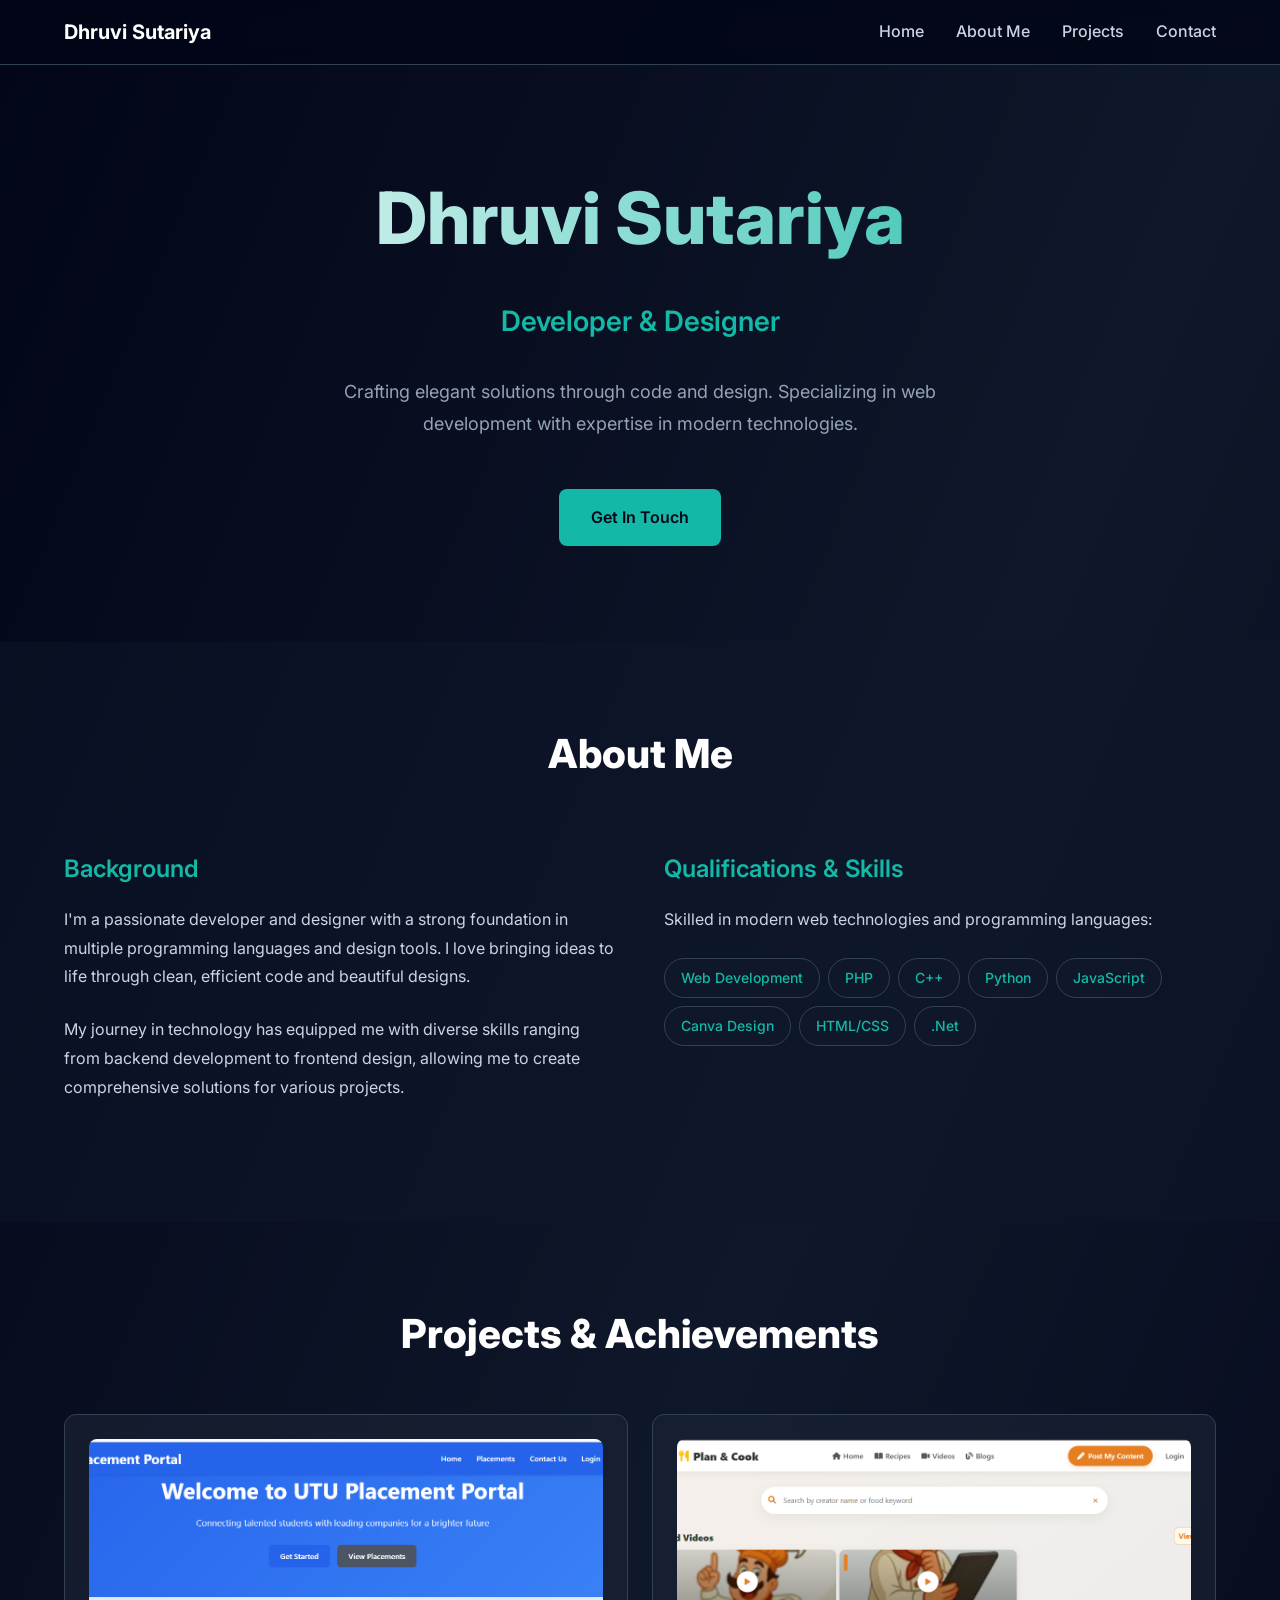
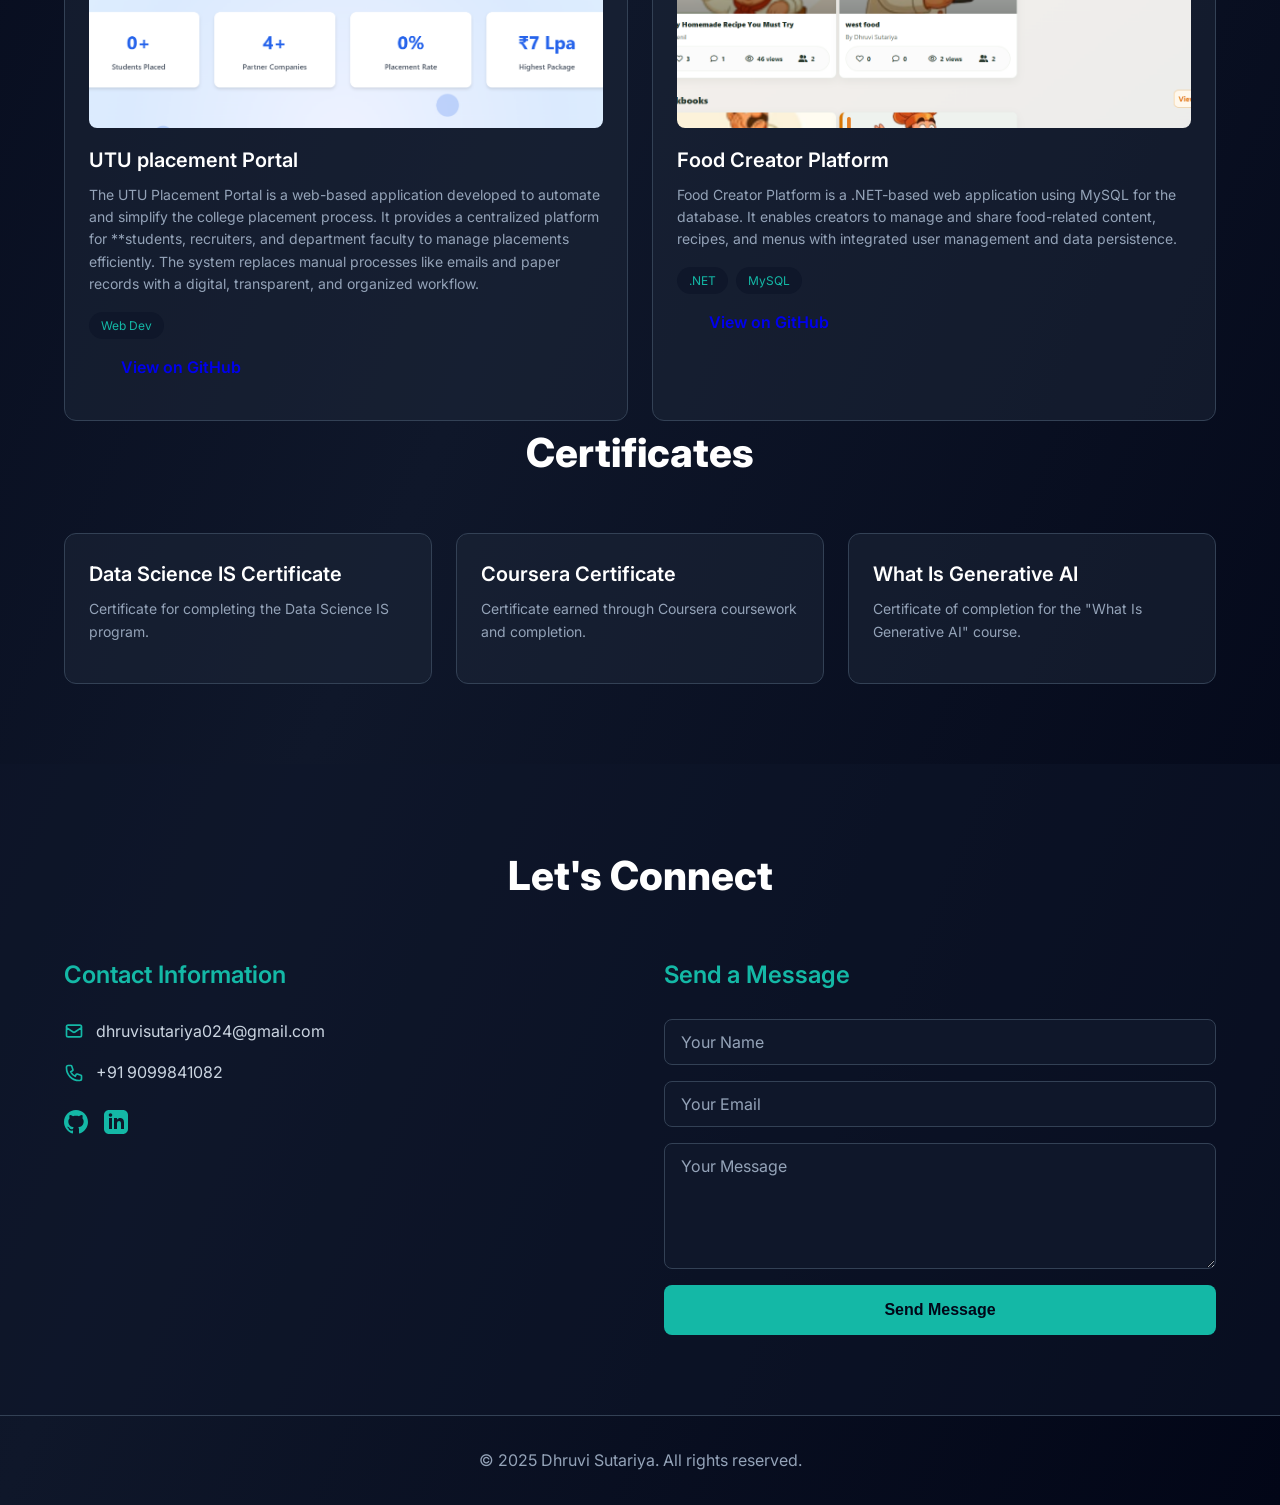
<file: index.html>
<!DOCTYPE html>
<html lang="en">
<head>
    <meta charset="UTF-8">
    <meta name="viewport" content="width=device-width, initial-scale=1.0">
    <title>Dhruvi Sutariya - Portfolio</title>
    <link rel="stylesheet" href="styles.css">
    <link rel="preconnect" href="https://fonts.googleapis.com">
    <link rel="preconnect" href="https://fonts.gstatic.com" crossorigin>
    <link href="https://fonts.googleapis.com/css2?family=Inter:wght@300;400;600;700;800&display=swap" rel="stylesheet">
</head>
<body>
    <!-- Navigation -->
    <nav id="navbar">
        <div class="container">
            <h1 class="logo">Dhruvi Sutariya</h1>
            
            <div class="nav-links" id="navLinks">
                <a href="#home" class="nav-link">Home</a>
                <a href="#about" class="nav-link">About Me</a>
                <a href="#projects" class="nav-link">Projects</a>
                <a href="#contact" class="nav-link">Contact</a>
            </div>

            <button class="menu-toggle" id="menuToggle">
                <span></span>
                <span></span>
                <span></span>
            </button>
        </div>
    </nav>

    <!-- Hero Section -->
    <section id="home" class="hero">
        <div class="container">
            <h2 class="hero-title">Dhruvi Sutariya</h2>
            <p class="hero-subtitle">Developer & Designer</p>
            <p class="hero-description">
                Crafting elegant solutions through code and design. Specializing in web development with expertise in modern technologies.
            </p>
            <a href="#contact" class="btn btn-primary">Get In Touch</a>
        </div>
    </section>

    <!-- About Me Section -->
    <section id="about" class="about">
        <div class="container">
            <h3 class="section-title">About Me</h3>
            
            <div class="about-grid">
                <div class="about-card">
                    <h4 class="about-subtitle">Background</h4>
                    <p class="about-text">
                        I'm a passionate developer and designer with a strong foundation in multiple programming languages and design tools. I love bringing ideas to life through clean, efficient code and beautiful designs.
                    </p>
                    <p class="about-text">
                        My journey in technology has equipped me with diverse skills ranging from backend development to frontend design, allowing me to create comprehensive solutions for various projects.
                    </p>
                </div>

                <div class="about-card">
                    <h4 class="about-subtitle">Qualifications & Skills</h4>
                    <p class="about-text">Skilled in modern web technologies and programming languages:</p>
                    <div class="skills-container">
                        <span class="skill-tag">Web Development</span>
                        <span class="skill-tag">PHP</span>
                        <span class="skill-tag">C++</span>
                        <span class="skill-tag">Python</span>
                        <span class="skill-tag">JavaScript</span>
                        <span class="skill-tag">Canva Design</span>
                        <span class="skill-tag">HTML/CSS</span>
                        <span class="skill-tag">.Net</span>

                    </div>
                </div>
            </div>
        </div>
    </section>

    <!-- Projects Section -->
    <section id="projects" class="projects">
        <div class="container">
            <h3 class="section-title">Projects & Achievements</h3>
            
            <div class="projects-grid">
                <div class="project-card">
                    <div class="project-image">
                        <img src="images/utu.png" alt="UTU Placement Portal">
                    </div>
                    
                    <h4 class="project-title">UTU placement Portal</h4>
                    <p class="project-description">
                        The UTU Placement Portal is a web-based application developed to automate and simplify the college placement process.  
It provides a centralized platform for **students, recruiters, and department faculty to manage placements efficiently.

The system replaces manual processes like emails and paper records with a digital, transparent, and organized workflow.
                    </p>
                    <div class="project-tags">
                        <span class="tag">Web Dev</span>
                        
                    </div>
                    <div class="project-actions">
                        <a class="btn btn-secondary" href="https://github.com/Dhruvi7425/UTU-Placement-Portal-" target="_blank" rel="noopener noreferrer">View on GitHub</a>
                    </div>
                </div>


                <div class="project-card">
                    <div class="project-image">
                        <img src="images/food-creator.png" alt="Food Creator Platform">
                    </div>
                    <h4 class="project-title">Food Creator Platform</h4>
                    <p class="project-description">
                        Food Creator Platform is a .NET-based web application using MySQL for the database. It enables creators to manage and share food-related content, recipes, and menus with integrated user management and data persistence.
                    </p>
                    <div class="project-tags">
                        <span class="tag">.NET</span>
                        <span class="tag">MySQL</span>
                    </div>
                    <div class="project-actions">
                        <a class="btn btn-secondary" href="https://github.com/Dhruvi7425/Food-Creator-Platform" target="_blank" rel="noopener noreferrer">View on GitHub</a>
                    </div>
                    
                </div>
            </div>

            <div class="certificate-section">
                <h3 class="section-title">Certificates</h3>
                <div class="projects-grid">
                    <div class="project-card">
                        <h4 class="project-title">Data Science IS Certificate</h4>
                        <p class="project-description">
                            Certificate for completing the Data Science IS program.
                        </p>
                    </div>

                    <div class="project-card">
                        <h4 class="project-title">Coursera Certificate</h4>
                        <p class="project-description">
                            Certificate earned through Coursera coursework and completion.
                        </p>
                    </div>

                    <div class="project-card">
                        <h4 class="project-title">What Is Generative AI</h4>
                        <p class="project-description">
                            Certificate of completion for the "What Is Generative AI" course.
                        </p>
                    </div>
                </div>
            </div>
        </div>
    </section>

    <!-- Contact Section -->
    <section id="contact" class="contact">
        <div class="container">
            <h3 class="section-title">Let's Connect</h3>
            
            <div class="contact-grid">
                <div class="contact-info">
                    <h4 class="contact-subtitle">Contact Information</h4>
                    <div class="contact-item">
                        <svg class="icon" fill="none" stroke="currentColor" viewBox="0 0 24 24">
                            <path stroke-linecap="round" stroke-linejoin="round" stroke-width="2" d="M3 8l7.89 5.26a2 2 0 002.22 0L21 8M5 19h14a2 2 0 002-2V7a2 2 0 00-2-2H5a2 2 0 00-2 2v10a2 2 0 002 2z"/>
                        </svg>
                        <a href="mailto:dhruvisutariya024@gmail.com">dhruvisutariya024@gmail.com</a>
                    </div>
                    <div class="contact-item">
                        <svg class="icon" fill="none" stroke="currentColor" viewBox="0 0 24 24">
                            <path stroke-linecap="round" stroke-linejoin="round" stroke-width="2" d="M3 5a2 2 0 012-2h3.28a1 1 0 01.948.684l1.498 4.493a1 1 0 01-.502 1.21l-2.257 1.13a11.042 11.042 0 005.516 5.516l1.13-2.257a1 1 0 011.21-.502l4.493 1.498a1 1 0 01.684.949V19a2 2 0 01-2 2h-1C9.716 21 3 14.284 3 6V5z"/>
                        </svg>
                        <a href="tel:+1234567890">+91 9099841082</a>
                    </div>
                    <div class="social-links">
                        <a href="https://github.com/Dhruvi7425" target="_blank" rel="noopener noreferrer">
                            <svg class="icon" fill="currentColor" viewBox="0 0 24 24">
                                <path d="M12 0c-6.626 0-12 5.373-12 12 0 5.302 3.438 9.8 8.207 11.387.599.111.793-.261.793-.577v-2.234c-3.338.726-4.033-1.416-4.033-1.416-.546-1.387-1.333-1.756-1.333-1.756-1.089-.745.083-.729.083-.729 1.205.084 1.839 1.237 1.839 1.237 1.07 1.834 2.807 1.304 3.492.997.107-.775.418-1.305.762-1.604-2.665-.305-5.467-1.334-5.467-5.931 0-1.311.469-2.381 1.236-3.221-.124-.303-.535-1.524.117-3.176 0 0 1.008-.322 3.301 1.23.957-.266 1.983-.399 3.003-.404 1.02.005 2.047.138 3.006.404 2.291-1.552 3.297-1.23 3.297-1.23.653 1.653.242 2.874.118 3.176.77.84 1.235 1.911 1.235 3.221 0 4.609-2.807 5.624-5.479 5.921.43.372.823 1.102.823 2.222v3.293c0 .319.192.694.801.576 4.765-1.589 8.199-6.086 8.199-11.386 0-6.627-5.373-12-12-12z"/>
                            </svg>
                        </a>
                        <a href="https://www.linkedin.com/in/dhruvi-sutariya-509b7a373/" target="_blank" rel="noopener noreferrer">
                            <svg class="icon" fill="currentColor" viewBox="0 0 24 24">
                                <path d="M19 0h-14c-2.761 0-5 2.239-5 5v14c0 2.761 2.239 5 5 5h14c2.762 0 5-2.239 5-5v-14c0-2.761-2.238-5-5-5zm-11 19h-3v-11h3v11zm-1.5-12.268c-.966 0-1.75-.79-1.75-1.764s.784-1.764 1.75-1.764 1.75.79 1.75 1.764-.783 1.764-1.75 1.764zm13.5 12.268h-3v-5.604c0-3.368-4-3.113-4 0v5.604h-3v-11h3v1.765c1.396-2.586 7-2.777 7 2.476v6.759z"/>
                            </svg>
                        </a>
                    </div>
                </div>

                <div class="contact-form-wrapper">
                    <h4 class="contact-subtitle">Send a Message</h4>
                    <form id="contactForm" class="contact-form">
                        <input 
                            type="text" 
                            name="name" 
                            placeholder="Your Name" 
                            required
                            class="form-input"
                        >
                        <input 
                            type="email" 
                            name="email" 
                            placeholder="Your Email" 
                            required
                            class="form-input"
                        >
                        <textarea 
                            name="message" 
                            placeholder="Your Message" 
                            required
                            rows="5"
                            class="form-textarea"
                        ></textarea>
                        <button type="submit" class="btn btn-primary btn-full">Send Message</button>
                        <div id="formStatus" class="form-status"></div>
                    </form>
                </div>
            </div>
        </div>
    </section>

    <!-- Footer -->
    <footer class="footer">
        <div class="container">
            <p>&copy; 2025 Dhruvi Sutariya. All rights reserved.</p>
        </div>
    </footer>

    <script src="script.js"></script>
</body>
</html>
</file>
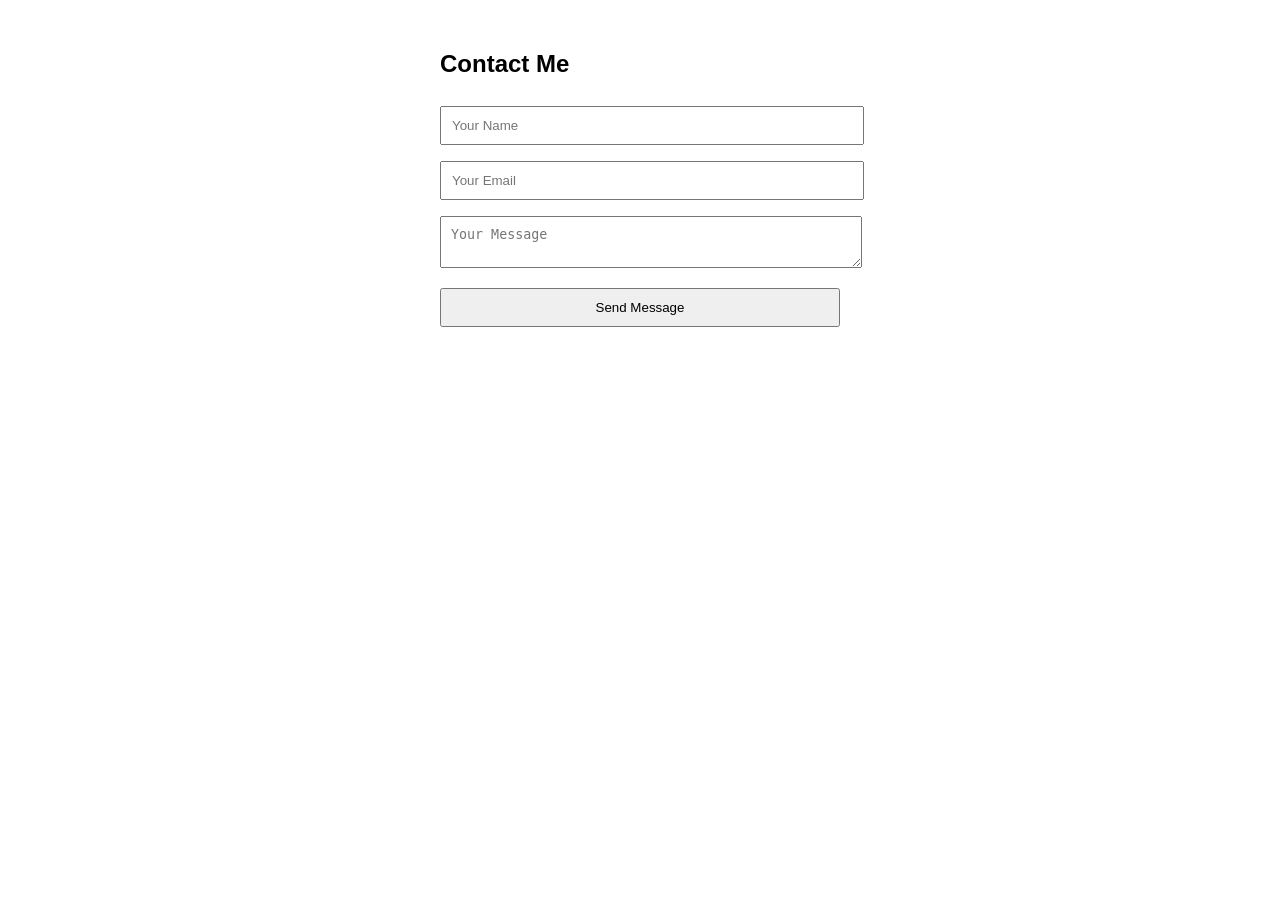
<file: contact.html>
<!DOCTYPE html>
<html lang="en">
<head>
  <meta charset="UTF-8">
  <title>Contact Me</title>
  <meta name="viewport" content="width=device-width, initial-scale=1.0">

  <style>
    body {
      font-family: Arial, sans-serif;
    }

    .contact-box {
      max-width: 400px;
      margin: 50px auto;
    }

    input, textarea, button {
      width: 100%;
      padding: 10px;
      margin: 8px 0;
    }

    button {
      cursor: pointer;
    }
  </style>
</head>
<body>

  <div class="contact-box">
    <h2>Contact Me</h2>

    <form id="contactForm">
      <input type="text" id="name" placeholder="Your Name" required>
      <input type="email" id="email" placeholder="Your Email" required>
      <textarea id="message" placeholder="Your Message" required></textarea>
      <button type="submit">Send Message</button>
    </form>
  </div>

  <script>
    const form = document.getElementById("contactForm");

    form.addEventListener("submit", function(e) {
      e.preventDefault();

      fetch("https://formspree.io/f/xpwvbred", {
        method: "POST",
        headers: {
          "Accept": "application/json",
          "Content-Type": "application/json"
        },
        body: JSON.stringify({
          name: document.getElementById("name").value,
          email: document.getElementById("email").value,
          message: document.getElementById("message").value
        })
      })
      .then(response => {
        if (response.ok) {
          alert("Message sent successfully!");
          form.reset();
        } else {
          alert("Failed to send message. Please try again.");
        }
      })
      .catch(() => {
        alert("Error sending message.");
      });
    });
  </script>

</body>
</html>
</file>
<file: styles.css>
* {
  margin: 0;
  padding: 0;
  box-sizing: border-box;
}

:root {
  --color-bg-primary: #020617;
  --color-bg-secondary: #0f172a;
  --color-bg-card: rgba(30, 41, 59, 0.5);
  --color-accent: #14b8a6;
  --color-accent-hover: #0d9488;
  --color-text-primary: #ffffff;
  --color-text-secondary: #cbd5e1;
  --color-text-muted: #94a3b8;
  --color-border: #334155;
}

body {
  font-family: "Inter", -apple-system, BlinkMacSystemFont, "Segoe UI", Roboto, sans-serif;
  background: linear-gradient(
    to bottom right,
    var(--color-bg-primary),
    var(--color-bg-secondary),
    var(--color-bg-primary)
  );
  color: var(--color-text-primary);
  line-height: 1.6;
  min-height: 100vh;
}

html {
  scroll-behavior: smooth;
}

.container {
  max-width: 1200px;
  margin: 0 auto;
  padding: 0 1.5rem;
}

/* Navigation */
#navbar {
  position: fixed;
  top: 0;
  left: 0;
  right: 0;
  z-index: 1000;
  background: rgba(2, 6, 23, 0.8);
  backdrop-filter: blur(12px);
  border-bottom: 1px solid var(--color-border);
}

#navbar .container {
  display: flex;
  justify-content: space-between;
  align-items: center;
  height: 4rem;
}

.logo {
  font-size: 1.25rem;
  font-weight: 700;
  color: var(--color-text-primary);
}

.nav-links {
  display: flex;
  gap: 2rem;
}

.nav-link {
  color: var(--color-text-secondary);
  text-decoration: none;
  transition: color 0.3s;
  font-weight: 500;
}

.nav-link:hover {
  color: var(--color-accent);
}

.menu-toggle {
  display: none;
  flex-direction: column;
  gap: 4px;
  background: none;
  border: none;
  cursor: pointer;
  padding: 0.5rem;
}

.menu-toggle span {
  display: block;
  width: 24px;
  height: 2px;
  background: var(--color-text-primary);
  transition: all 0.3s;
}

/* Hero Section */
.hero {
  padding: 10rem 1.5rem 6rem;
  text-align: center;
}

.hero-title {
  font-size: clamp(2.5rem, 8vw, 4.5rem);
  font-weight: 800;
  margin-bottom: 1.5rem;
  background: linear-gradient(to right, var(--color-text-primary), var(--color-accent));
  -webkit-background-clip: text;
  -webkit-text-fill-color: transparent;
  background-clip: text;
}

.hero-subtitle {
  font-size: clamp(1.25rem, 3vw, 1.75rem);
  color: var(--color-accent);
  margin-bottom: 2rem;
  font-weight: 600;
}

.hero-description {
  font-size: 1.125rem;
  color: var(--color-text-muted);
  max-width: 42rem;
  margin: 0 auto 3rem;
  line-height: 1.8;
}

.btn {
  display: inline-block;
  padding: 1rem 2rem;
  border-radius: 0.5rem;
  text-decoration: none;
  font-weight: 600;
  transition: all 0.3s;
  border: none;
  cursor: pointer;
  font-size: 1rem;
}

.btn-primary {
  background: var(--color-accent);
  color: var(--color-bg-primary);
}

.btn-primary:hover {
  background: var(--color-accent-hover);
  transform: translateY(-2px);
}

.btn-full {
  width: 100%;
}

/* About Section */
.about {
  padding: 5rem 1.5rem;
  background: rgba(15, 23, 42, 0.5);
}

.section-title {
  font-size: 2.5rem;
  font-weight: 800;
  text-align: center;
  margin-bottom: 3rem;
  color: var(--color-text-primary);
}

.about-grid {
  display: grid;
  grid-template-columns: repeat(auto-fit, minmax(300px, 1fr));
  gap: 3rem;
}

.about-card {
  padding: 1rem 0;
}

.about-subtitle {
  font-size: 1.5rem;
  color: var(--color-accent);
  margin-bottom: 1rem;
  font-weight: 600;
}

.about-text {
  color: var(--color-text-secondary);
  margin-bottom: 1.5rem;
  line-height: 1.8;
}

.skills-container {
  display: flex;
  flex-wrap: wrap;
  gap: 0.5rem;
  margin-top: 1rem;
}

.skill-tag {
  padding: 0.5rem 1rem;
  background: var(--color-bg-secondary);
  color: var(--color-accent);
  border-radius: 2rem;
  font-size: 0.875rem;
  font-weight: 500;
  border: 1px solid var(--color-border);
}

/* Projects Section */
.projects {
  padding: 5rem 1.5rem;
}

.projects-grid {
  display: grid;
  grid-template-columns: repeat(auto-fit, minmax(300px, 1fr));
  gap: 1.5rem;
}

.project-card {
  background: var(--color-bg-card);
  border: 1px solid var(--color-border);
  border-radius: 0.75rem;
  padding: 1.5rem;
  transition: all 0.3s;
}

.project-card:hover {
  transform: translateY(-4px);
  border-color: var(--color-accent);
}

.project-image {
  aspect-ratio: 16 / 9;
  background: var(--color-bg-secondary);
  border-radius: 0.5rem;
  display: flex;
  align-items: center;
  justify-content: center;
  margin-bottom: 1rem;
  color: var(--color-text-muted);
  font-size: 0.875rem;
}

.project-image img {
  width: 100%;
  height: 100%;
  object-fit: cover;
  border-radius: 0.5rem;
  display: block;
}

.project-title {
  font-size: 1.25rem;
  font-weight: 600;
  margin-bottom: 0.5rem;
  color: var(--color-text-primary);
}

.project-description {
  color: var(--color-text-muted);
  font-size: 0.875rem;
  line-height: 1.6;
  margin-bottom: 1rem;
}

.project-tags {
  display: flex;
  gap: 0.5rem;
}

.tag {
  font-size: 0.75rem;
  padding: 0.25rem 0.75rem;
  background: var(--color-bg-secondary);
  color: var(--color-accent);
  border-radius: 1rem;
}

/* Contact Section */
.contact {
  padding: 5rem 1.5rem;
  background: rgba(15, 23, 42, 0.5);
}

.contact-grid {
  display: grid;
  grid-template-columns: repeat(auto-fit, minmax(300px, 1fr));
  gap: 3rem;
}

.contact-subtitle {
  font-size: 1.5rem;
  color: var(--color-accent);
  margin-bottom: 1.5rem;
  font-weight: 600;
}

.contact-item {
  display: flex;
  align-items: center;
  gap: 0.75rem;
  margin-bottom: 1rem;
}

.contact-item a {
  color: var(--color-text-secondary);
  text-decoration: none;
  transition: color 0.3s;
}

.contact-item a:hover {
  color: var(--color-accent);
}

.icon {
  width: 20px;
  height: 20px;
  color: var(--color-accent);
}

.social-links {
  display: flex;
  gap: 1rem;
  margin-top: 1.5rem;
}

.social-links a {
  color: var(--color-text-secondary);
  transition: color 0.3s;
}

.social-links a:hover {
  color: var(--color-accent);
}

.social-links .icon {
  width: 24px;
  height: 24px;
}

/* Contact Form */
.contact-form {
  display: flex;
  flex-direction: column;
  gap: 1rem;
}

.form-input,
.form-textarea {
  width: 100%;
  padding: 0.75rem 1rem;
  background: var(--color-bg-secondary);
  border: 1px solid var(--color-border);
  border-radius: 0.5rem;
  color: var(--color-text-primary);
  font-family: inherit;
  font-size: 1rem;
}

.form-input:focus,
.form-textarea:focus {
  outline: none;
  border-color: var(--color-accent);
}

.form-input::placeholder,
.form-textarea::placeholder {
  color: var(--color-text-muted);
}

.form-textarea {
  resize: vertical;
}

.form-status {
  font-size: 0.875rem;
  padding: 0.5rem;
  border-radius: 0.375rem;
  display: none;
}

.form-status.success {
  display: block;
  color: var(--color-accent);
  background: rgba(20, 184, 166, 0.1);
}

.form-status.error {
  display: block;
  color: #ef4444;
  background: rgba(239, 68, 68, 0.1);
}

/* Footer */
.footer {
  padding: 2rem 1.5rem;
  border-top: 1px solid var(--color-border);
  text-align: center;
  color: var(--color-text-muted);
}

/* Mobile Responsive */
@media (max-width: 768px) {
  .nav-links {
    display: none;
    position: absolute;
    top: 100%;
    left: 0;
    right: 0;
    flex-direction: column;
    background: rgba(2, 6, 23, 0.95);
    padding: 1rem;
    gap: 1rem;
    border-bottom: 1px solid var(--color-border);
  }

  .nav-links.active {
    display: flex;
  }

  .menu-toggle {
    display: flex;
  }

  .menu-toggle.active span:nth-child(1) {
    transform: rotate(45deg) translate(5px, 5px);
  }

  .menu-toggle.active span:nth-child(2) {
    opacity: 0;
  }

  .menu-toggle.active span:nth-child(3) {
    transform: rotate(-45deg) translate(7px, -6px);
  }

  .about-grid,
  .contact-grid {
    grid-template-columns: 1fr;
  }

  .projects-grid {
    grid-template-columns: 1fr;
  }
}

@media (max-width: 480px) {
  .hero {
    padding: 8rem 1rem 4rem;
  }

  .section-title {
    font-size: 2rem;
  }

  .about,
  .projects,
  .contact {
    padding: 3rem 1rem;
  }
}
</file>
